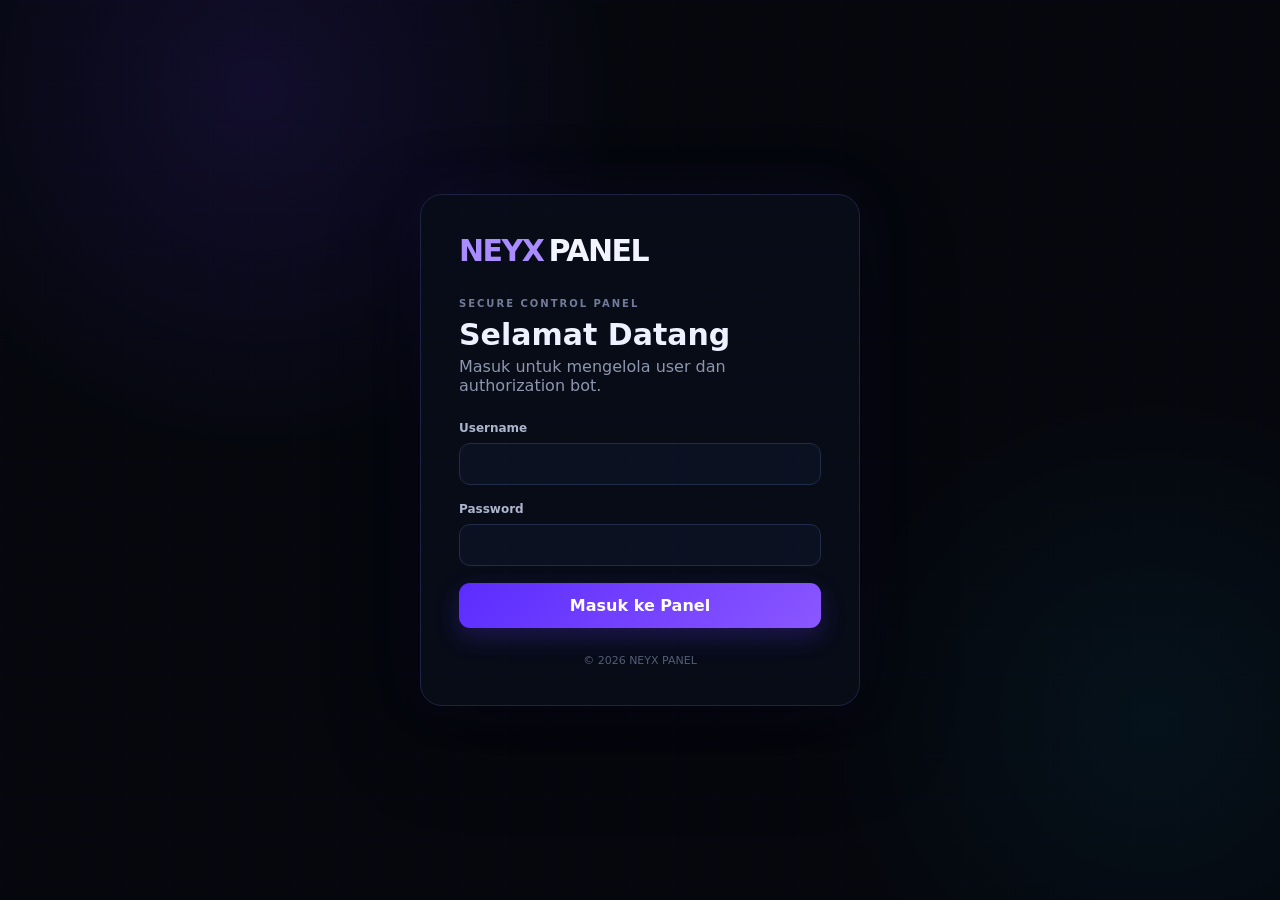
<file: index.html>
<!doctype html>
<html lang="id">
<head>
  <meta charset="utf-8">
  <meta name="viewport" content="width=device-width,initial-scale=1">
  <title>NEYX PANEL — Login</title>
  <link rel="stylesheet" href="assets/style.css">
</head>
<body class="auth-page">
  <div class="bg-grid"></div>
  <main class="auth-wrap">
    <section class="auth-card">
      <div class="logo">NEYX<span>PANEL</span></div>
      <div class="eyebrow">SECURE CONTROL PANEL</div>
      <h1>Selamat Datang</h1>
      <p class="muted">Masuk untuk mengelola user dan authorization bot.</p>
      <div id="alert"></div>
      <form id="loginForm">
        <label>Username<input id="username" autocomplete="username" required></label>
        <label>Password<input id="password" type="password" autocomplete="current-password" required></label>
        <button class="btn primary wide" type="submit">Masuk ke Panel</button>
      </form>
      <div class="footer-note">© 2026 NEYX PANEL</div>
    </section>
  </main>
  <script src="assets/config.js"></script>
  <script src="assets/app.js"></script>
  <script>initLogin();</script>
</body>
</html>
</file>
<file: assets/style.css>
*{box-sizing:border-box}html,body{margin:0;min-height:100%;font-family:Inter,ui-sans-serif,system-ui,-apple-system,Segoe UI,Roboto,Arial;background:#05070d;color:#eef1ff}body{background-image:radial-gradient(circle at 20% 10%,rgba(102,57,255,.13),transparent 28%),radial-gradient(circle at 90% 80%,rgba(0,194,255,.06),transparent 24%)}a{color:inherit;text-decoration:none}button,input,select{font:inherit}.muted{color:#8e96ad}.bg-grid{position:fixed;inset:0;pointer-events:none;opacity:.18;background-image:linear-gradient(rgba(126,91,255,.09) 1px,transparent 1px),linear-gradient(90deg,rgba(126,91,255,.09) 1px,transparent 1px);background-size:42px 42px}.auth-page{min-height:100vh}.auth-wrap{min-height:100vh;display:grid;place-items:center;padding:24px}.auth-card{width:min(440px,100%);background:rgba(8,12,24,.92);border:1px solid #1c2440;border-radius:22px;padding:38px;box-shadow:0 30px 90px rgba(0,0,0,.45),0 0 60px rgba(95,54,255,.08)}.logo{font-weight:900;font-size:30px;letter-spacing:-1.5px;color:#a98cff}.logo span{color:#f2f4ff;font-weight:700;margin-left:5px}.eyebrow,.page-kicker,.side-caption{font-size:10px;letter-spacing:2px;color:#727b98;font-weight:800}.eyebrow{margin-top:30px}.auth-card h1{font-size:30px;margin:8px 0 5px}.auth-card p{margin:0 0 26px}label{display:block;font-size:12px;font-weight:700;color:#aeb6cd;margin-bottom:17px}input,select{width:100%;margin-top:8px;border:1px solid #222c48;background:#0b1120;color:#f5f7ff;border-radius:11px;padding:13px 14px;outline:none}input:focus,select:focus{border-color:#7952ff;box-shadow:0 0 0 3px rgba(121,82,255,.12)}.btn{border:0;border-radius:11px;padding:13px 17px;font-weight:800;cursor:pointer;color:#fff}.btn.primary{background:linear-gradient(135deg,#5b2cff,#8b57ff);box-shadow:0 9px 25px rgba(100,50,255,.25)}.btn.small{padding:9px 12px;font-size:12px}.wide{width:100%}.footer-note{text-align:center;color:#555e77;font-size:11px;margin-top:26px}.alert{padding:11px 13px;border-radius:10px;margin:12px 0 16px;font-size:13px}.alert.error{background:#2b1018;border:1px solid #672337;color:#ff9fb4}.alert.ok{background:#0b291d;border:1px solid #185a3a;color:#8dffc5}.app-shell{display:flex;min-height:100vh}.sidebar{width:245px;position:fixed;inset:0 auto 0 0;background:rgba(5,8,16,.94);border-right:1px solid #151d32;padding:27px 17px;z-index:3}.sidebar .brand{padding:0 14px 6px}.side-caption{padding:0 14px 24px;font-size:9px}.sidebar nav{display:grid;gap:6px}.sidebar nav a{padding:12px 13px;border-radius:10px;color:#7f89a3;font-size:13px;font-weight:700;display:flex;align-items:center;gap:12px}.sidebar nav a b{font-size:17px;width:18px;text-align:center;color:#9ba5c0}.sidebar nav a:hover{background:#0d1425;color:#fff}.sidebar nav a.active{background:linear-gradient(90deg,#4e24d9,#352080);color:#fff;box-shadow:0 8px 24px rgba(81,40,218,.18)}.logout{position:absolute;left:17px;right:17px;bottom:25px;background:transparent;border:1px solid #262d43;color:#ff668c;border-radius:10px;padding:11px;cursor:pointer;font-weight:700}.main{margin-left:245px;width:calc(100% - 245px);min-width:0}.topbar{height:92px;border-bottom:1px solid #151d32;display:flex;align-items:center;justify-content:space-between;padding:0 36px;background:rgba(5,8,16,.68);backdrop-filter:blur(14px);position:sticky;top:0;z-index:2}.topbar h1{font-size:22px;margin:4px 0 0}.profile{display:flex;gap:10px;align-items:center}.profile strong{display:block;font-size:12px}.profile small{color:#707990;font-size:10px}.avatar{width:35px;height:35px;border-radius:50%;display:grid;place-items:center;background:#38208e;border:1px solid #6745db;color:#dcd3ff;font-weight:900}.content{padding:30px 36px;max-width:1350px}.welcome{display:flex;justify-content:space-between;align-items:center;border:1px solid #1b2540;background:linear-gradient(110deg,#0b1020,#0a0e1a);border-radius:18px;padding:25px 28px;margin-bottom:20px}.welcome h2{margin:13px 0 5px;font-size:22px}.welcome p{margin:0;color:#7d879f;font-size:13px}.welcome-icon{font-size:50px;font-weight:1000;color:#6944df;opacity:.7}.pill{font-size:9px;letter-spacing:1.3px;color:#69f3ad;background:#0b281b;border:1px solid #164f36;padding:6px 9px;border-radius:99px}.stats{display:grid;grid-template-columns:repeat(4,1fr);gap:14px;margin-bottom:18px}.stat,.panel{background:rgba(9,14,26,.86);border:1px solid #19233b;border-radius:16px}.stat{padding:20px}.stat span{display:block;color:#7d879f;font-size:11px;font-weight:700}.stat strong{display:block;font-size:27px;margin:9px 0 3px}.stat small{color:#59647e;font-size:10px}.role-value{font-size:21px!important;color:#b69aff}.online{color:#58f3a5}.grid-2{display:grid;grid-template-columns:1fr 1fr;gap:18px;margin-bottom:18px}.panel{padding:21px}.panel-head{display:flex;justify-content:space-between;align-items:center;gap:15px;margin-bottom:17px}.panel-head h3{margin:0;font-size:15px}.panel-head p{margin:5px 0 0;color:#657089;font-size:11px}.actions{display:grid;grid-template-columns:1fr 1fr;gap:10px}.action-card{border:1px solid #202b46;background:#0b1222;border-radius:12px;padding:16px;display:flex;gap:12px;align-items:center}.action-card:hover{border-color:#6040d1;transform:translateY(-1px)}.action-card>span{width:36px;height:36px;border-radius:10px;display:grid;place-items:center;background:#352080;color:#cfc3ff;font-size:19px}.action-card b{display:block;font-size:12px}.action-card small{color:#66718a;font-size:10px}.db-status{display:grid;gap:9px}.db-status div{display:flex;justify-content:space-between;padding:11px 12px;border-radius:10px;background:#0b1220;border:1px solid #18223a;font-size:11px}.db-status span{color:#5ef0a2}.table-wrap{overflow:auto}table{width:100%;border-collapse:collapse;min-width:600px}th{text-align:left;color:#626e88;font-size:10px;text-transform:uppercase;letter-spacing:.7px;padding:12px;border-bottom:1px solid #1a243c}td{padding:14px 12px;border-bottom:1px solid #111a2d;color:#aeb6c9;font-size:12px}td b{color:#eef1ff}.status-dot{display:inline-block;width:7px;height:7px;background:#5ef0a2;border-radius:50%;margin-right:8px}.badge{display:inline-block;padding:5px 8px;border-radius:7px;background:#211451;color:#b99eff;font-size:10px}.active-badge{color:#62efaa;font-size:10px}.inactive-badge{color:#ff879f;font-size:10px}.empty{text-align:center;color:#56627b;padding:30px}.form-panel{max-width:700px;background:#090e1b;border:1px solid #19233b;border-radius:16px;padding:25px}.form-grid{display:grid;grid-template-columns:1fr 1fr;gap:15px}.form-panel .btn{margin-top:4px}.warning{background:#1e1608;border:1px solid #4b3513;border-radius:11px;padding:13px 15px;margin-bottom:20px;color:#e7b85c;font-size:11px}.warning p{margin:6px 0 0;color:#a48a59;line-height:1.5}.warning code{color:#e7ca88}.empty-state{text-align:center;padding:70px 20px}.empty-state h2{font-size:50px;margin:0;color:#7650ff}.empty-state p{color:#727c95}.fatal{min-height:100vh;display:grid;place-items:center;text-align:center;padding:30px}.fatal h2{font-size:25px}.fatal p{color:#7e879c}.fatal a{color:#a78bfa;font-weight:800}@media(max-width:900px){.sidebar{width:74px;padding:20px 9px}.sidebar .brand{font-size:0;text-align:center;padding:0 0 25px}.sidebar .brand:before{content:"NX";font-size:20px;color:#a98cff}.side-caption{display:none}.sidebar nav a{justify-content:center;padding:12px 5px}.sidebar nav a b{font-size:18px}.sidebar nav a:not(.active){color:#7d879e}.sidebar nav a{font-size:0}.logout{font-size:0;padding:12px}.logout:first-letter{font-size:17px}.main{margin-left:74px;width:calc(100% - 74px)}.stats{grid-template-columns:1fr 1fr}.grid-2{grid-template-columns:1fr}.content{padding:20px}.topbar{padding:0 20px}.topbar h1{font-size:19px}.page-kicker{font-size:8px}}@media(max-width:560px){.stats{grid-template-columns:1fr}.form-grid{grid-template-columns:1fr}.actions{grid-template-columns:1fr}.auth-card{padding:27px}.content{padding:15px}.topbar{height:78px}.profile{display:none}}

/* [BARU] tombol hapus */
.btn.danger{background:#2b1018;border:1px solid #672337;color:#ff8fa8;box-shadow:none}.btn.danger:hover{background:#3a1421;border-color:#9a3350}.btn.danger:disabled{opacity:.5;cursor:wait}
</file>
